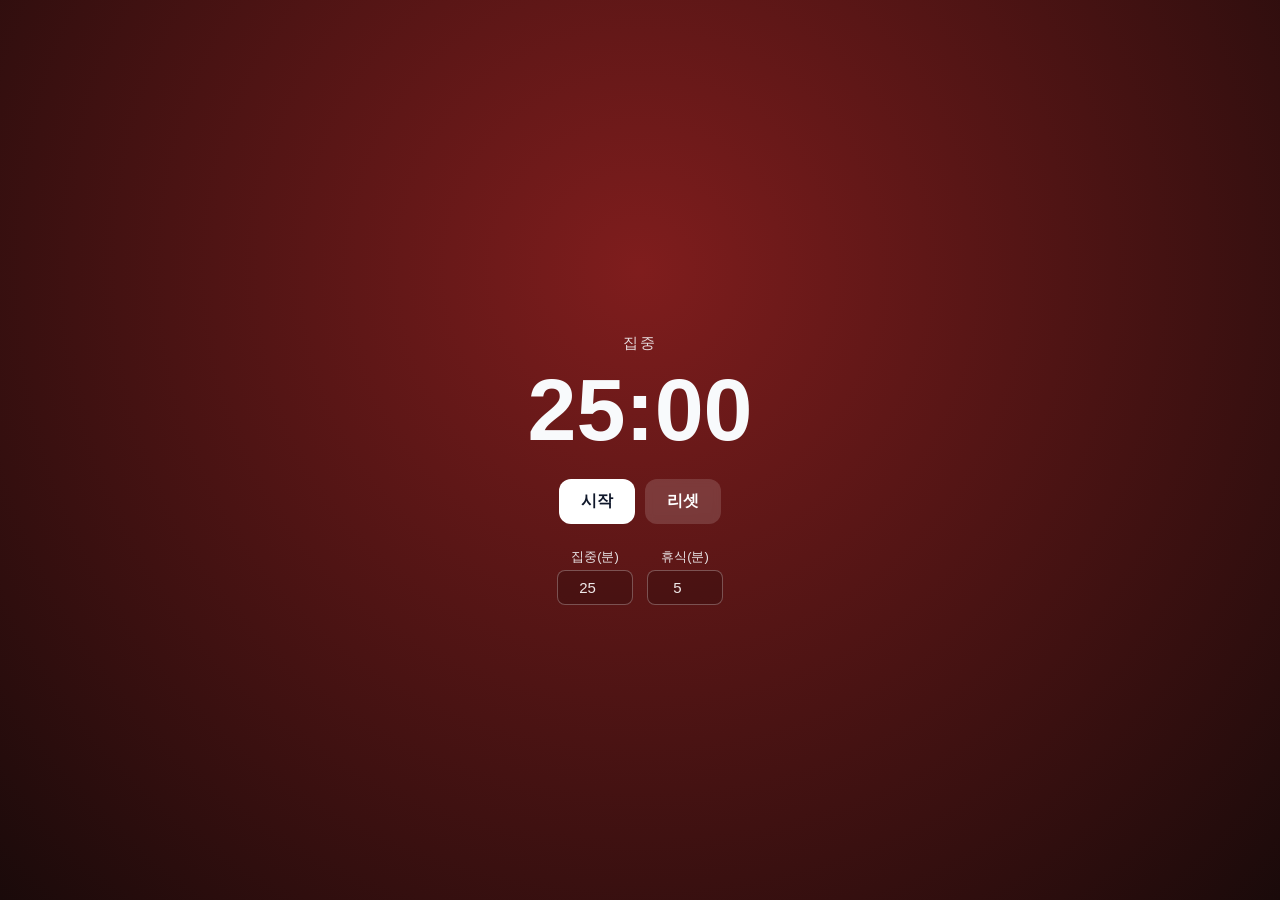
<file: chapters/ch03-아티팩트-코드-없이-도구-만들기/뽀모도로-타이머/index.html>
<!DOCTYPE html>
<!--
  뽀모도로 타이머 — 『클로드 활용 입문서』 3장 예제 3.4~3.5 재현
  - 집중 25분 / 휴식 5분 기본, 시간 직접 수정 가능
  - 시작 / 정지 / 리셋 버튼, 종료 시 비프음(Web Audio, 별도 파일 불필요)
  - 다크 모드 배경: 집중=빨강 계열, 휴식=초록 계열로 전환
  - 완료한 뽀모도로 횟수를 토마토(🍅)로 표시
  인터넷 연결 없이 브라우저로 바로 열어 쓸 수 있습니다.
-->
<html lang="ko">
<head>
<meta charset="UTF-8">
<meta name="viewport" content="width=device-width, initial-scale=1.0">
<title>뽀모도로 타이머</title>
<style>
  * { box-sizing: border-box; }
  body {
    margin: 0; min-height: 100vh; display: flex; align-items: center; justify-content: center;
    font-family: -apple-system, "Apple SD Gothic Neo", "Malgun Gothic", sans-serif;
    color: #f8fafc; transition: background .6s ease; padding: 24px;
    background: #1e293b; /* 기본 다크 */
  }
  body.focus { background: radial-gradient(circle at 50% 30%, #7f1d1d, #1a0a0a); }
  body.break { background: radial-gradient(circle at 50% 30%, #14532d, #04140a); }
  .wrap { text-align: center; width: 100%; max-width: 360px; }
  .tomatoes { font-size: 22px; min-height: 30px; margin-bottom: 8px; letter-spacing: 2px; }
  .mode { font-size: 15px; letter-spacing: 2px; opacity: .85; text-transform: uppercase; }
  .time { font-size: 88px; font-weight: 700; font-variant-numeric: tabular-nums; margin: 6px 0 18px; }
  .btns { display: flex; gap: 10px; justify-content: center; margin-bottom: 24px; }
  button {
    border: 0; border-radius: 12px; padding: 12px 22px; font-size: 16px; font-weight: 600;
    cursor: pointer; background: rgba(255,255,255,.15); color: #fff; backdrop-filter: blur(4px);
  }
  button:hover { background: rgba(255,255,255,.28); }
  button.primary { background: #fff; color: #0f172a; }
  .settings { display: flex; gap: 14px; justify-content: center; font-size: 13px; opacity: .9; }
  .settings label { display: flex; flex-direction: column; gap: 4px; }
  .settings input {
    width: 76px; padding: 8px; border-radius: 8px; border: 1px solid rgba(255,255,255,.3);
    background: rgba(0,0,0,.2); color: #fff; text-align: center; font-size: 15px;
  }
</style>
</head>
<body class="focus">
  <div class="wrap">
    <div class="tomatoes" id="tomatoes"></div>
    <div class="mode" id="mode">집중</div>
    <div class="time" id="time">25:00</div>
    <div class="btns">
      <button class="primary" id="startStop">시작</button>
      <button id="reset">리셋</button>
    </div>
    <div class="settings">
      <label>집중(분)<input id="focusMin" type="number" min="1" value="25"></label>
      <label>휴식(분)<input id="breakMin" type="number" min="1" value="5"></label>
    </div>
  </div>

<script>
  const $ = (id) => document.getElementById(id);
  let mode = 'focus';        // 'focus' | 'break'
  let remaining = 25 * 60;   // 초
  let timer = null;
  let count = 0;             // 완료한 뽀모도로 수

  function minutes(which) {
    const v = parseInt($(which === 'focus' ? 'focusMin' : 'breakMin').value, 10);
    return (isNaN(v) || v < 1) ? 1 : v;
  }
  function paint() {
    const m = String(Math.floor(remaining / 60)).padStart(2, '0');
    const s = String(remaining % 60).padStart(2, '0');
    $('time').textContent = `${m}:${s}`;
    $('mode').textContent = mode === 'focus' ? '집중' : '휴식';
    document.body.className = mode;
    $('tomatoes').textContent = '🍅'.repeat(count);
  }
  function beep() {
    try {
      const ctx = new (window.AudioContext || window.webkitAudioContext)();
      const osc = ctx.createOscillator(), gain = ctx.createGain();
      osc.connect(gain); gain.connect(ctx.destination);
      osc.frequency.value = 880; gain.gain.value = 0.2;
      osc.start(); osc.stop(ctx.currentTime + 0.25);
    } catch (e) { /* 자동재생 제한 시 무시 */ }
  }
  function switchMode() {
    beep();
    if (mode === 'focus') { count++; mode = 'break'; remaining = minutes('break') * 60; }
    else { mode = 'focus'; remaining = minutes('focus') * 60; }
    paint();
  }
  function tick() {
    if (remaining > 0) { remaining--; paint(); }
    else { switchMode(); }
  }
  function start() {
    if (timer) return;
    timer = setInterval(tick, 1000);
    $('startStop').textContent = '정지';
  }
  function stop() {
    clearInterval(timer); timer = null;
    $('startStop').textContent = '시작';
  }
  $('startStop').addEventListener('click', () => timer ? stop() : start());
  $('reset').addEventListener('click', () => {
    stop(); mode = 'focus'; remaining = minutes('focus') * 60; paint();
  });
  $('focusMin').addEventListener('change', () => { if (!timer && mode === 'focus') { remaining = minutes('focus') * 60; paint(); } });
  $('breakMin').addEventListener('change', () => { if (!timer && mode === 'break') { remaining = minutes('break') * 60; paint(); } });

  paint();
</script>
</body>
</html>
</file>
